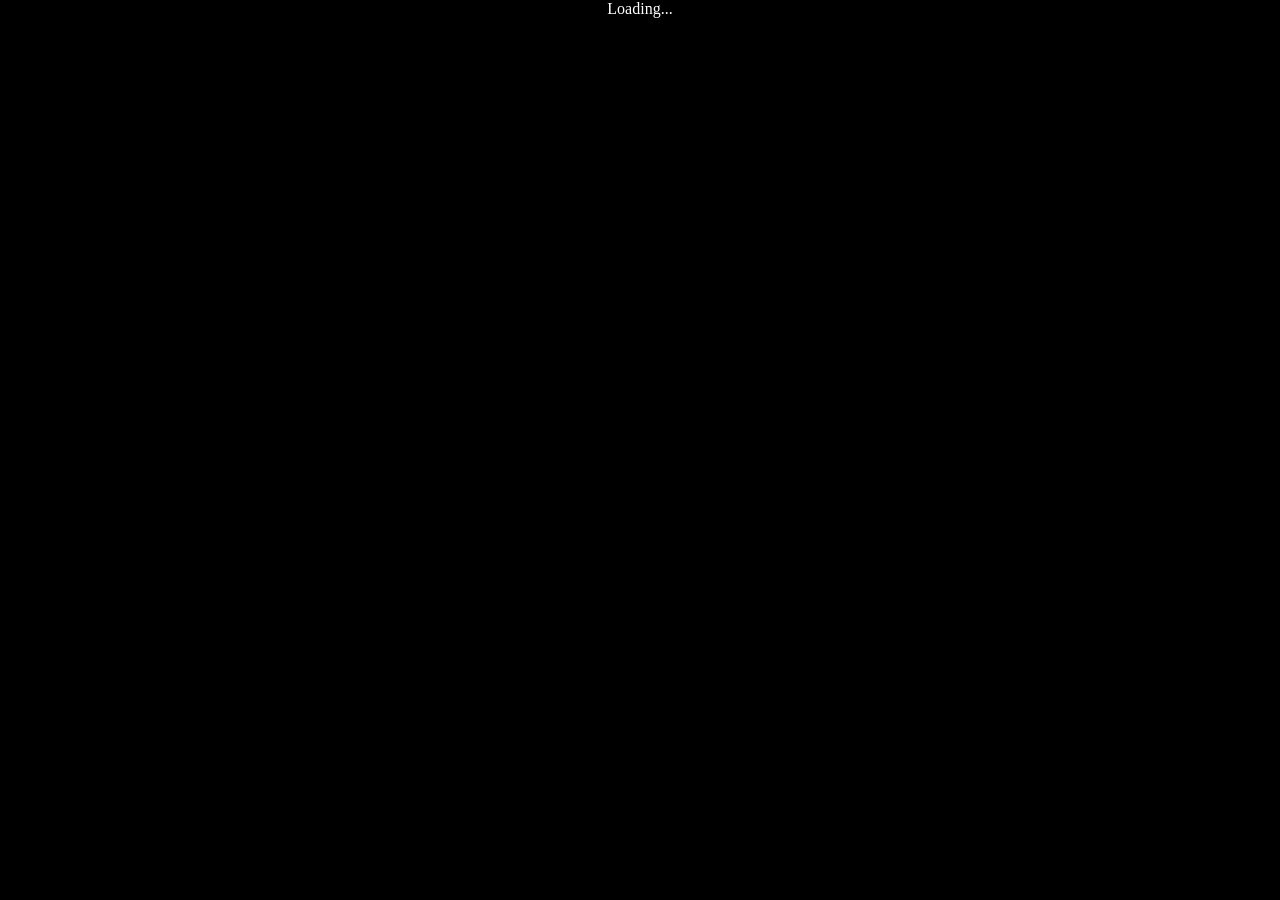
<file: src/index.html>
<!doctype html>
<html lang="en">
<head>
  <meta charset="UTF-8">
  <meta http-equiv="X-UA-Compatible" content="IE=edge,chrome=1">
  <title>Oddalan's Piskel clone</title>
  <meta name="description" content="">
  <meta name="author" content="Julian Descottes">
  <meta name="viewport" content="width=device-width, initial-scale=1.0">
</head>
<body>
  <div
    id="loading-mask"
    style="
    position:fixed;
    top:0;right:0;bottom:0;left:0;
    background:black;
    opacity:1;
    text-align:center;
    z-index : 20000;
    transition:opacity 0.5s;
    color:white;">
      <span style="top:45%">Loading...</span>
  </div>
  @@include('templates/debug-header.html', {})

  <!-- the comment below indicates the beginning of markup reused by the editor integrated in piskelapp.com -->
  <!-- do not delete, do not move :) -->
  <!--body-main-start-->
  <div id="main-wrapper" class="main-wrapper">
    @@include('templates/drawing-tools.html', {})

    <div id="column-wrapper" class="column-wrapper">
      <div class='column left-column'>
        @@include('templates/frames-list.html', {})
      </div>

      <div class='column main-column'>
        <div id="drawing-canvas-container" class="drawing-canvas-container canvas-container" data-test-id="drawing-canvas">
          <div class="canvas-background"></div>
        </div>
      </div>

      <div class="column right-column">
        @@include('templates/preview.html', {})
        @@include('templates/layers-list.html', {})
        @@include('templates/transformations.html', {})
        @@include('templates/palettes-list.html', {})
        <div class="pull-bottom cursor-coordinates" data-test-id="cursor-coordinates"></div>
      </div>
    </div>

    <div id="application-action-section" data-pskl-controller="settings" class="sticky-section right-sticky-section">
      <div class="sticky-section-wrap">
        @@include('templates/settings.html', {})
        <div class="drawer vertical-centerer">
          <div class="drawer-content" id="drawer-container">
          </div>
        </div>
      </div>
    </div>
  </div>

  <div id="dialog-container-wrapper">
    <div id="dialog-container">
    </div>
  </div>

  @@include('templates/misc-templates.html', {})
  @@include('templates/data-uri-export.html', {})
  @@include('templates/popup-preview.html', {})

  <span class="cheatsheet-link icon-common-keyboard-gold"
        rel="tooltip" data-placement="right" title="Keyboard shortcuts">&nbsp;</span>
  <div class="performance-link icon-common-warning-red"
       rel="tooltip" data-placement="left" title="Performance problem detected, learn more.">&nbsp;</div>

  <!-- dialogs partials -->
  @@include('templates/dialogs/browse-backups.html', {})
  @@include('templates/dialogs/browse-local.html', {})
  @@include('templates/dialogs/cheatsheet.html', {})
  @@include('templates/dialogs/create-palette.html', {})
  @@include('templates/dialogs/import.html', {})
  @@include('templates/dialogs/performance-info.html', {})
  @@include('templates/dialogs/unsupported-browser.html', {})

  <!-- settings-panel partials -->
  @@include('templates/settings/preferences.html', {})
  @@include('templates/settings/preferences/grid.html', {})
  @@include('templates/settings/preferences/misc.html', {})
  @@include('templates/settings/preferences/tile.html', {})
  @@include('templates/settings/resize.html', {})
  @@include('templates/settings/save.html', {})
  @@include('templates/settings/import.html', {})
  @@include('templates/settings/export.html', {})
  @@include('templates/settings/export/png.html', {})
  @@include('templates/settings/export/svg.html', {})
  @@include('templates/settings/export/gif.html', {})
  @@include('templates/settings/export/zip.html', {})
  @@include('templates/settings/export/misc.html', {})

  <script type="text/javascript">
    @@include('piskel-boot.js', {})
  </script>
  <!--body-main-end-->
  <!-- the comment above indicates the end of the markup reused by the editor integrated in piskelapp.com -->
  <!-- do not delete, do not move :) -->

</body>
</html>
</file>
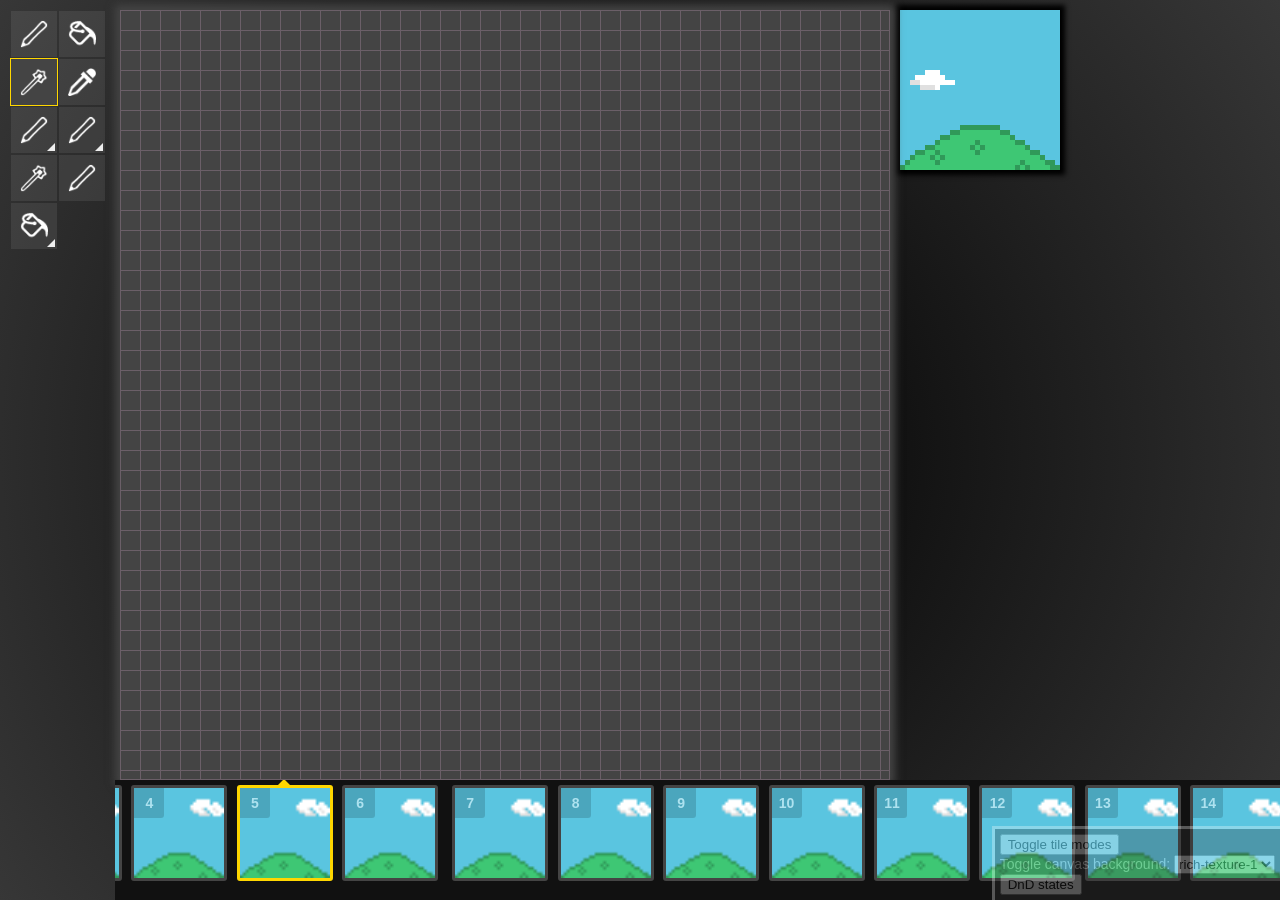
<file: misc/proto-ui-1/index.html>
<!doctype html>
<html lang="en">
<head>
  
  <meta name="viewport" content="width=device-width, initial-scale=1.0">
  <link rel="stylesheet" href="main.css">
</head>
<body class="hor-list-mode">
  <div class="main-wrapper">
    <div class="tools">
      <div class="tool pen"></div>
      <div class="tool bucket"></div>
      <div class="tool magicwand selected"></div>
      <div class="tool eyedropper"></div>
      <div class="tool pen has-group"></div>
      <div class="tool pen has-group"></div>
      <div class="tool magicwand"></div>
      <div class="tool pen"></div>
      <div class="tool bucket has-group"></div>
    </div>
    <div id="canvas" class="canvas">
      <div class="draw-area draw-area-5"></div>
    </div>
    <div id="previewlist" class="previewlist">
      <div class="preview-item">
        <div class="tile-count preview-item-overlay">1</div>
        <div class="tile-close preview-item-overlay"></div>
        <div class="tile-dnd preview-item-overlay"></div>
        
      </div>
      <div class="preview-item">
        <div class="tile-count preview-item-overlay">2</div>
        <div class="tile-close preview-item-overlay"></div>
        <div class="tile-dnd preview-item-overlay"></div>
      </div>
      <div class="preview-item">
        <div class="tile-count preview-item-overlay">3</div>
        <div class="tile-close preview-item-overlay"></div>
        <div class="tile-dnd preview-item-overlay"></div> 
      </div>
      <div class="preview-item">
        <div class="tile-count preview-item-overlay">4</div>
        <div class="tile-close preview-item-overlay"></div>
        <div class="tile-dnd preview-item-overlay"></div> 
      </div>
      <div class="preview-item">
        <div class="tile-count preview-item-overlay">5</div>
        <div class="tile-close preview-item-overlay"></div>
        <div class="tile-dnd preview-item-overlay"></div>   
      </div>
      <div class="preview-item">
        <div class="tile-count preview-item-overlay">6</div>
        <div class="tile-close preview-item-overlay"></div>
        <div class="tile-dnd preview-item-overlay"></div>    
      </div>
      <div class="drop-target preview-item">
        <div class="preview-item drag-target">
          <div class="tile-count preview-item-overlay">15</div>
          <div class="tile-close preview-item-overlay"></div>
        </div>
      </div>
      <div class="preview-item">
        <div class="tile-count preview-item-overlay">7</div>
        <div class="tile-close preview-item-overlay"></div>
        <div class="tile-dnd preview-item-overlay"></div>
        
      </div>
      <div class="preview-item">
        <div class="tile-count preview-item-overlay">8</div>
        <div class="tile-close preview-item-overlay"></div>
        <div class="tile-dnd preview-item-overlay"></div>
        
      </div>
      <div class="preview-item">
        <div class="tile-count preview-item-overlay">9</div>
        <div class="tile-close preview-item-overlay"></div>
        <div class="tile-dnd preview-item-overlay"></div>
        
      </div>
      <div class="preview-item">
        <div class="tile-count preview-item-overlay">10</div>
        <div class="tile-close preview-item-overlay"></div>
        <div class="tile-dnd preview-item-overlay"></div>
        
      </div>
      <div class="preview-item">
        <div class="tile-count preview-item-overlay">11</div>
        <div class="tile-close preview-item-overlay"></div>
        <div class="tile-dnd preview-item-overlay"></div>
        
      </div>
      <div class="preview-item">
        <div class="tile-count preview-item-overlay">12</div>
        <div class="tile-close preview-item-overlay"></div>
        <div class="tile-dnd preview-item-overlay"></div>
        
      </div>
      <div class="preview-item">
        <div class="tile-count preview-item-overlay">13</div>
        <div class="tile-close preview-item-overlay"></div>
        <div class="tile-dnd preview-item-overlay"></div>
        
      </div>
      <div class="preview-item">
        <div class="tile-count preview-item-overlay">14</div>
        <div class="tile-close preview-item-overlay"></div>
        <div class="tile-dnd preview-item-overlay"></div>
        
      </div>
      
    </div>
    <div class="animpreview">
      <div class="animpreview-inner">
        <img src="img/preview.gif"/>
      </div>
    </div>
  </div>
  <div class="ux-options">
    <button id="toggle-frame-mode">Toggle tile modes</button>
    <br/>
    Toggle canvas background:
    <select id="change-draw-area">
      <option value="1">rich-texture-1</value>
      <option value="2">falloutjacket</value>
      <option value="3">classic</value>
      <option value="4">rich-texture-2</value>
      <option value="5">sober</value>
    </select>
    <br/>
    <button id="toggle-dnd-state">DnD states</button>
  </div>
  <script src="jquery-1.8.0.js"></script>
  <script src="main.js"></script>
</body>
</html>
</file>
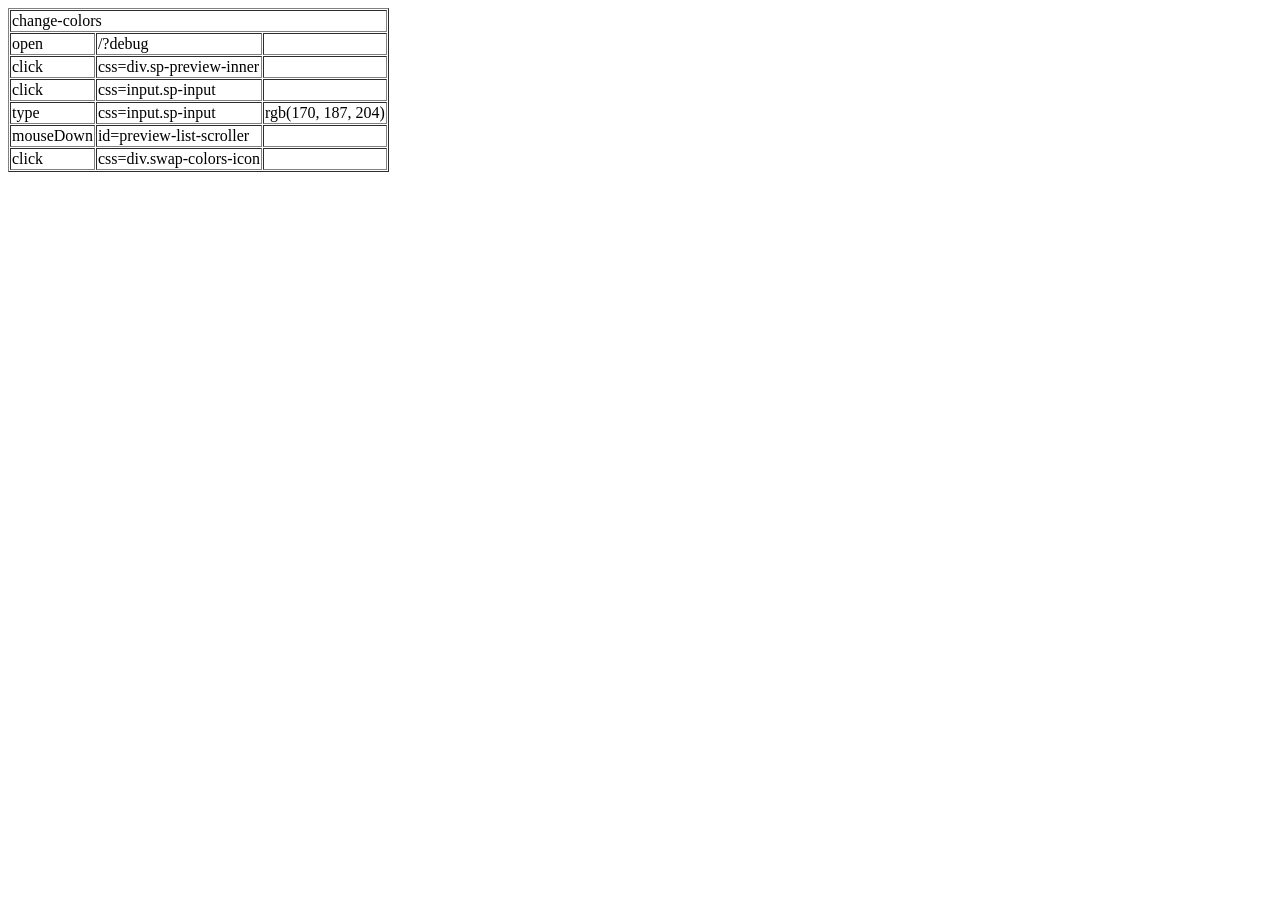
<file: misc/selenium-ide/change-colors.html>
<?xml version="1.0" encoding="UTF-8"?>
<!DOCTYPE html PUBLIC "-//W3C//DTD XHTML 1.0 Strict//EN" "http://www.w3.org/TR/xhtml1/DTD/xhtml1-strict.dtd">
<html xmlns="http://www.w3.org/1999/xhtml" xml:lang="en" lang="en">
<head profile="http://selenium-ide.openqa.org/profiles/test-case">
<meta http-equiv="Content-Type" content="text/html; charset=UTF-8" />
<link rel="selenium.base" href="http://localhost:9901/?debug" />
<title>change-colors</title>
</head>
<body>
<table cellpadding="1" cellspacing="1" border="1">
<thead>
<tr><td rowspan="1" colspan="3">change-colors</td></tr>
</thead><tbody>
<tr>
	<td>open</td>
	<td>/?debug</td>
	<td></td>
</tr>
<tr>
	<td>click</td>
	<td>css=div.sp-preview-inner</td>
	<td></td>
</tr>
<tr>
	<td>click</td>
	<td>css=input.sp-input</td>
	<td></td>
</tr>
<tr>
	<td>type</td>
	<td>css=input.sp-input</td>
	<td>rgb(170, 187, 204)</td>
</tr>
<tr>
	<td>mouseDown</td>
	<td>id=preview-list-scroller</td>
	<td></td>
</tr>
<tr>
	<td>click</td>
	<td>css=div.swap-colors-icon</td>
	<td></td>
</tr>

</tbody></table>
</body>
</html>
</file>
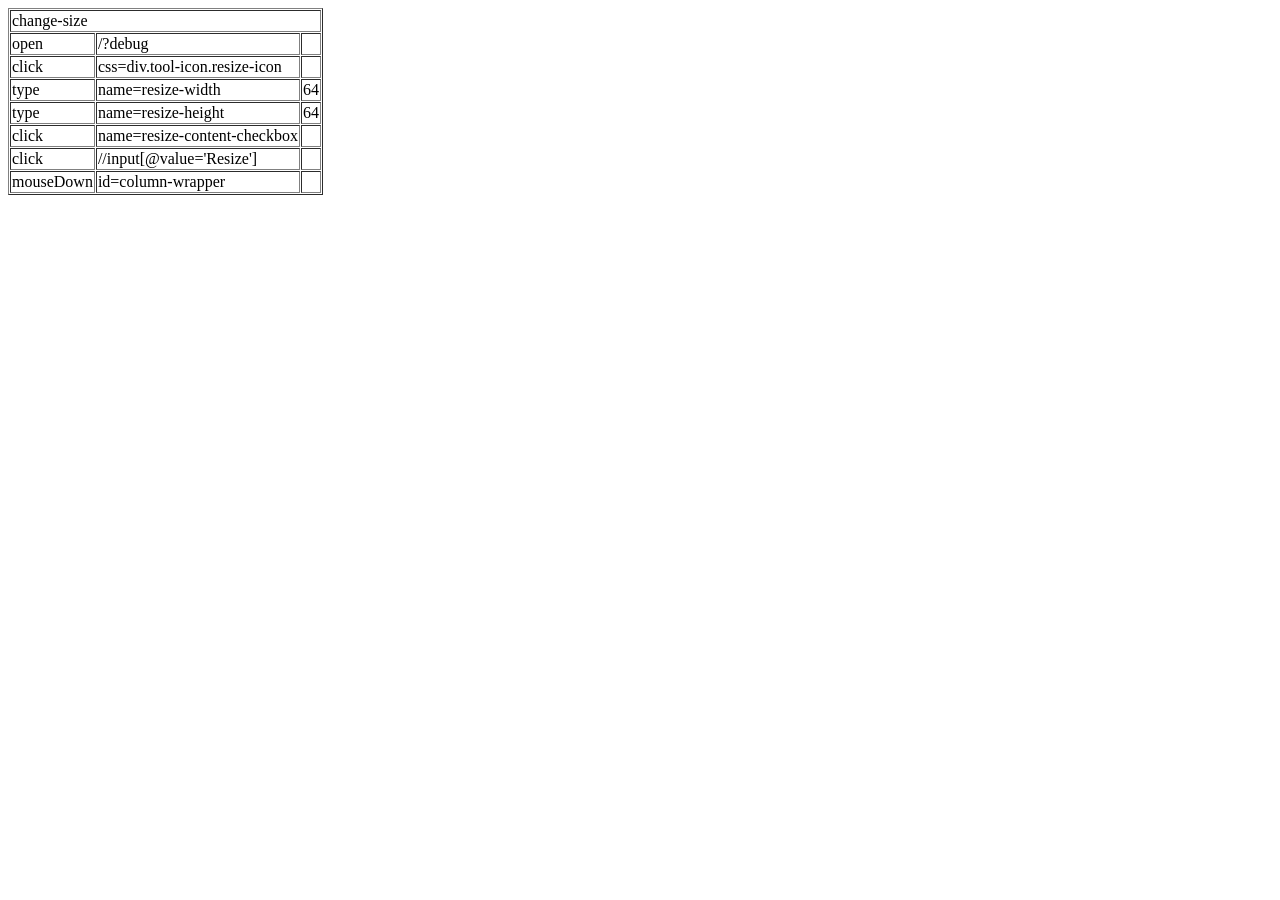
<file: misc/selenium-ide/change-size.html>
<?xml version="1.0" encoding="UTF-8"?>
<!DOCTYPE html PUBLIC "-//W3C//DTD XHTML 1.0 Strict//EN" "http://www.w3.org/TR/xhtml1/DTD/xhtml1-strict.dtd">
<html xmlns="http://www.w3.org/1999/xhtml" xml:lang="en" lang="en">
<head profile="http://selenium-ide.openqa.org/profiles/test-case">
<meta http-equiv="Content-Type" content="text/html; charset=UTF-8" />
<link rel="selenium.base" href="http://localhost:9901/?debug" />
<title>change-size</title>
</head>
<body>
<table cellpadding="1" cellspacing="1" border="1">
<thead>
<tr><td rowspan="1" colspan="3">change-size</td></tr>
</thead><tbody>
<tr>
	<td>open</td>
	<td>/?debug</td>
	<td></td>
</tr>
<tr>
	<td>click</td>
	<td>css=div.tool-icon.resize-icon</td>
	<td></td>
</tr>
<tr>
	<td>type</td>
	<td>name=resize-width</td>
	<td>64</td>
</tr>
<tr>
	<td>type</td>
	<td>name=resize-height</td>
	<td>64</td>
</tr>
<tr>
	<td>click</td>
	<td>name=resize-content-checkbox</td>
	<td></td>
</tr>
<tr>
	<td>click</td>
	<td>//input[@value='Resize']</td>
	<td></td>
</tr>
<tr>
	<td>mouseDown</td>
	<td>id=column-wrapper</td>
	<td></td>
</tr>

</tbody></table>
</body>
</html>
</file>
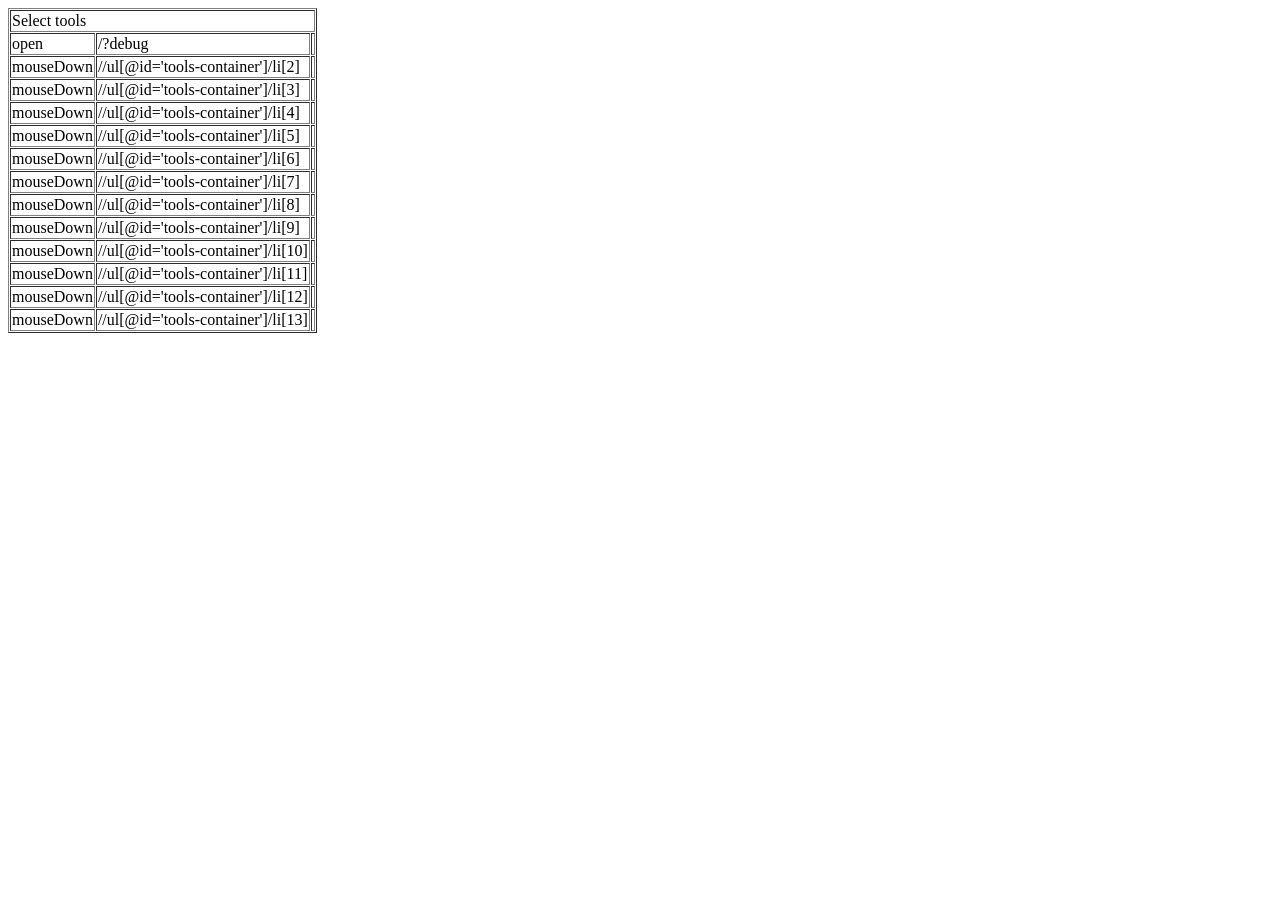
<file: misc/selenium-ide/select-tools.html>
<?xml version="1.0" encoding="UTF-8"?>
<!DOCTYPE html PUBLIC "-//W3C//DTD XHTML 1.0 Strict//EN" "http://www.w3.org/TR/xhtml1/DTD/xhtml1-strict.dtd">
<html xmlns="http://www.w3.org/1999/xhtml" xml:lang="en" lang="en">
<head profile="http://selenium-ide.openqa.org/profiles/test-case">
<meta http-equiv="Content-Type" content="text/html; charset=UTF-8" />
<link rel="selenium.base" href="http://localhost:9901/?debug" />
<title>Select tools</title>
</head>
<body>
<table cellpadding="1" cellspacing="1" border="1">
<thead>
<tr><td rowspan="1" colspan="3">Select tools</td></tr>
</thead><tbody>
<tr>
	<td>open</td>
	<td>/?debug</td>
	<td></td>
</tr>
<tr>
	<td>mouseDown</td>
	<td>//ul[@id='tools-container']/li[2]</td>
	<td></td>
</tr>
<tr>
	<td>mouseDown</td>
	<td>//ul[@id='tools-container']/li[3]</td>
	<td></td>
</tr>
<tr>
	<td>mouseDown</td>
	<td>//ul[@id='tools-container']/li[4]</td>
	<td></td>
</tr>
<tr>
	<td>mouseDown</td>
	<td>//ul[@id='tools-container']/li[5]</td>
	<td></td>
</tr>
<tr>
	<td>mouseDown</td>
	<td>//ul[@id='tools-container']/li[6]</td>
	<td></td>
</tr>
<tr>
	<td>mouseDown</td>
	<td>//ul[@id='tools-container']/li[7]</td>
	<td></td>
</tr>
<tr>
	<td>mouseDown</td>
	<td>//ul[@id='tools-container']/li[8]</td>
	<td></td>
</tr>
<tr>
	<td>mouseDown</td>
	<td>//ul[@id='tools-container']/li[9]</td>
	<td></td>
</tr>
<tr>
	<td>mouseDown</td>
	<td>//ul[@id='tools-container']/li[10]</td>
	<td></td>
</tr>
<tr>
	<td>mouseDown</td>
	<td>//ul[@id='tools-container']/li[11]</td>
	<td></td>
</tr>
<tr>
	<td>mouseDown</td>
	<td>//ul[@id='tools-container']/li[12]</td>
	<td></td>
</tr>
<tr>
	<td>mouseDown</td>
	<td>//ul[@id='tools-container']/li[13]</td>
	<td></td>
</tr>

</tbody></table>
</body>
</html>
</file>
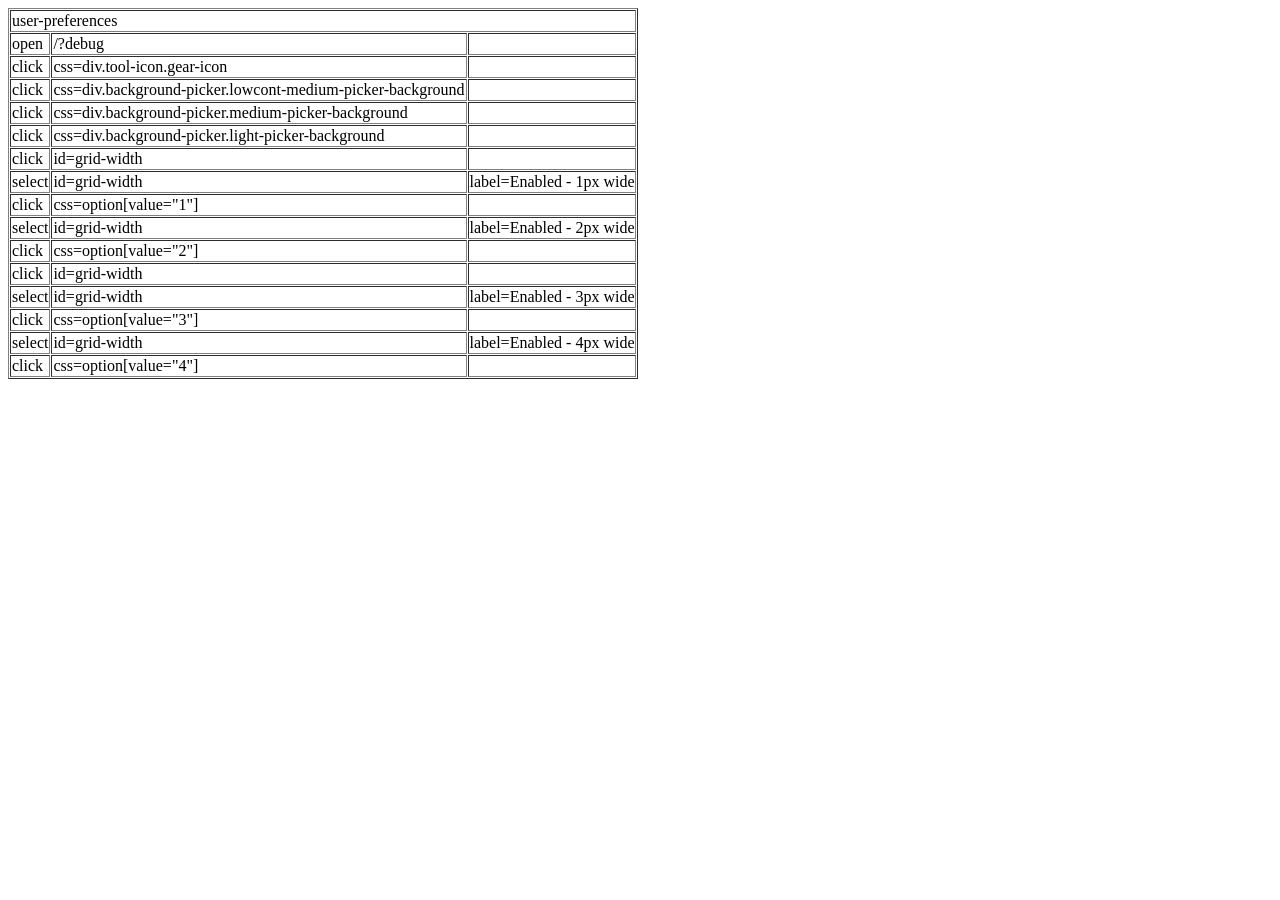
<file: misc/selenium-ide/user-preferences.html>
<?xml version="1.0" encoding="UTF-8"?>
<!DOCTYPE html PUBLIC "-//W3C//DTD XHTML 1.0 Strict//EN" "http://www.w3.org/TR/xhtml1/DTD/xhtml1-strict.dtd">
<html xmlns="http://www.w3.org/1999/xhtml" xml:lang="en" lang="en">
<head profile="http://selenium-ide.openqa.org/profiles/test-case">
<meta http-equiv="Content-Type" content="text/html; charset=UTF-8" />
<link rel="selenium.base" href="http://localhost:9901/?debug" />
<title>user-preferences</title>
</head>
<body>
<table cellpadding="1" cellspacing="1" border="1">
<thead>
<tr><td rowspan="1" colspan="3">user-preferences</td></tr>
</thead><tbody>
<tr>
	<td>open</td>
	<td>/?debug</td>
	<td></td>
</tr>
<tr>
	<td>click</td>
	<td>css=div.tool-icon.gear-icon</td>
	<td></td>
</tr>
<tr>
	<td>click</td>
	<td>css=div.background-picker.lowcont-medium-picker-background</td>
	<td></td>
</tr>
<tr>
	<td>click</td>
	<td>css=div.background-picker.medium-picker-background</td>
	<td></td>
</tr>
<tr>
	<td>click</td>
	<td>css=div.background-picker.light-picker-background</td>
	<td></td>
</tr>
<tr>
	<td>click</td>
	<td>id=grid-width</td>
	<td></td>
</tr>
<tr>
	<td>select</td>
	<td>id=grid-width</td>
	<td>label=Enabled - 1px wide</td>
</tr>
<tr>
	<td>click</td>
	<td>css=option[value=&quot;1&quot;]</td>
	<td></td>
</tr>
<tr>
	<td>select</td>
	<td>id=grid-width</td>
	<td>label=Enabled - 2px wide</td>
</tr>
<tr>
	<td>click</td>
	<td>css=option[value=&quot;2&quot;]</td>
	<td></td>
</tr>
<tr>
	<td>click</td>
	<td>id=grid-width</td>
	<td></td>
</tr>
<tr>
	<td>select</td>
	<td>id=grid-width</td>
	<td>label=Enabled - 3px wide</td>
</tr>
<tr>
	<td>click</td>
	<td>css=option[value=&quot;3&quot;]</td>
	<td></td>
</tr>
<tr>
	<td>select</td>
	<td>id=grid-width</td>
	<td>label=Enabled - 4px wide</td>
</tr>
<tr>
	<td>click</td>
	<td>css=option[value=&quot;4&quot;]</td>
	<td></td>
</tr>

</tbody></table>
</body>
</html>
</file>
<file: misc/proto-ui-1/main.css>
body {
	margin: 0;
	font-family: "HelveticaNeue-Light", "Helvetica Neue Light", "Helvetica Neue", Helvetica, Arial, "Lucida Grande", sans-serif; 
	font-weight: 300;
}

::-webkit-scrollbar {
    -webkit-appearance: none;
    width: 11px;
    height: 11px;
}

::-webkit-scrollbar-thumb {
    border-radius: 8px;
    border: 2px solid #444; /* should match background, can't be transparent */
    background-color: #444; /*rgba(0, 0, 0, .5);*/
}

.main-wrapper {
  padding: 10px;
  position: absolute;
  top:0; right: 0; bottom: 0; left: 0;
  background: -webkit-radial-gradient(circle, #000, #373737);
}

.tools {
	float: left;
	width: 100px;
	margin-right: 10px;
	height: 100%;
}

.tool {
	position: relative;
	float: left;
	height: 46px;
	width: 46px;
	background-repeat: no-repeat;
	background-size: 28px;
	background-position: 9px; 
	background-color: rgba(200,200,200, .1);
	margin: 1px;
}

.tool.magicwand { background-image: url(img/magicwand-icon.png); }
.tool.bucket { background-image: url(img/paintbucket-icon.png); }
.tool.pen { background-image: url(img/pen-icon.png); }
.tool.eyedropper { background-image: url(img/eyedropper-icon.png);}

.tool:hover {
	cursor: pointer;
	background-color: #6b5f68; /*rgba(240,200,230, .3);*/
}

.tool.selected {
	cursor: default;
	background-color: #444;
	cursor: normal;
	border: 1px gold solid;
	margin: 0;
}


.tool.has-group:after {
	content: " ";
	position: absolute;
	bottom: 2px;
	right: 2px;
	width: 0;
	height: 0;
	border: 4px #eee solid;
	border-top-color: transparent;
	border-left-color: transparent;
}

.tool.has-group:hover:after {
	border-color: gold;
	border-top-color: transparent;
	border-left-color: transparent;
}

.canvas {
	position: relative;
	height: 100%;
	float: left;
	margin-right: 10px;
	background-color: blue;
}

.canvas .draw-area {
	position: absolute;
	top:0; right: 0; bottom: 0; left: 0;
	box-shadow: 0 0 8px 5px #444;
}

.canvas .draw-area-1 {
	background: radial-gradient(black 15%, transparent 16%) 0 0,
				radial-gradient(black 15%, transparent 16%) 8px 8px,
				radial-gradient(rgba(255,255,255,.1) 15%, transparent 20%) 0 1px,
				radial-gradient(rgba(255,255,255,.1) 15%, transparent 20%) 8px 9px;
	background-color:#282828;
	background-size:16px 16px;
}

.canvas .draw-area-2 {
	background-color: #eee;
	background-image: linear-gradient(45deg, black 25%, transparent 25%, transparent 75%, black 75%, black), 
					  linear-gradient(45deg, black 25%, transparent 25%, transparent 75%, black 75%, black);
	background-size:60px 60px;
	background-position:0 0, 30px 30px
}

.canvas .draw-area-3 {
	background: repeat url(img/transparent_background.png);
}

.canvas .draw-area-4 {
	background:
		linear-gradient(27deg, #151515 5px, transparent 5px) 0 5px,
		linear-gradient(207deg, #151515 5px, transparent 5px) 10px 0px,
		linear-gradient(27deg, #222 5px, transparent 5px) 0px 10px,
		linear-gradient(207deg, #222 5px, transparent 5px) 10px 5px,
		linear-gradient(90deg, #1b1b1b 10px, transparent 10px),
		linear-gradient(#1d1d1d 25%, #1a1a1a 25%, #1a1a1a 50%, transparent 50%, transparent 75%, #242424 75%, #242424);
	background-color: #131313;
	background-size: 20px 20px;
}

.canvas .draw-area-5 {
	border: #6b5f68 1px solid;
	background-color:#444;
	background-image: linear-gradient(#6b5f68 1px, transparent 1px),
	linear-gradient(90deg, #6b5f68 1px, transparent 1px),
	linear-gradient(#6b5f68 1px, transparent 1px),
	linear-gradient(90deg, #6b5f68 1px, transparent 1px);
	background-size:100px 100px, 100px 100px, 20px 20px, 20px 20px;
	background-position:-1px -1px, -1px -1px, -1px -1px, -1px -1px;
}

.previewlist {
	float: left;
	background-color: #111;
	width: 120px;
	height: 100%;
	overflow-y: scroll;
}

.preview-item {
	position: relative;
	border: #444 3px solid;
	border-radius: 3px;
	width: 90px;
	height: 90px;
	margin-bottom: 5px;
	margin-right: 5px;
	font-size: 0;
	background: no-repeat url(img/preview-state-1.png);
	background-size: 90px;
}

.preview-item.selected {
	border-color: gold;
}

.preview-item-overlay {
	z-index: 10;
	position: absolute;
	background-color: rgba(0, 0, 0, 0.3);
	font-size: 14px;
	color: white;
	font-weight: bold;
	opacity: 0;
	height: 30px;
	width: 30px;
}


.preview-item:hover .preview-item-overlay,
.preview-item-overlay:hover {
	opacity: 1.0;
}

.preview-item-overlay.tile-count {
	display: block;
	opacity: 0.5;
	border-bottom-right-radius: 3px;
	top: 0;
	left: 0;
	line-height: 30px;
	text-align: center;
	cursor: default;
}

.preview-item-overlay.tile-close {
	position: absolute;
	top: 0;
	right: 0;
	background-color: rgba(0, 0, 0, 0.3);
	border-bottom-left-radius: 3px;
	height: 30px;
	width: 30px;
	cursor: pointer;
}

.preview-item-overlay.tile-close:after {
	content: " ";
	position: absolute;
	background: no-repeat url(img/garbage.png) 5px 5px;
	background-size: 20px 20px;
	top: 0; right: 0; bottom: 0; left: 0;
	z-index: 10;
}

.preview-item-overlay.tile-dnd {
	position: absolute;
	bottom: 0;
	left: 0;
	background-color: rgba(0, 0, 0, 0.3);
	border-top-right-radius: 3px;
	height: 30px;
	width: 30px;
	cursor: move;
}

.preview-item-overlay.tile-dnd:after {
	content: " ";
	position: absolute;
	background: no-repeat url(img/dragndrop.png) 5px 5px;
	background-size: 20px 20px;
	top: 0; right: 0; bottom: 0; left: 0;
	z-index: 10;
}

.preview-item img {
	width: 100%;
}

.drop-target.preview-item {
	width: 0;
	border: none;
	background-image: none;
	margin-right: 0;
	background-color: #333;
	opacity: 0;
	transition-property: width, opacity;  
	transition-duration: 0.15s;
	transition-timing-function: linear;  
}

.drag-target.preview-item {
	display: none;
}

.dnd-state1 .drop-target.preview-item {
	border: #444 3px dashed;
	margin-right: 5px;
	width: 90px;
	opacity: 1.0;
}

.dnd-state1 .drag-target.preview-item {
	display: block;
	position: absolute;
	top: 30px;
	left: 30px;
	opacity: 0.6;
	z-index: 10;
}

/** Grid mode */

.grid-mode .previewlist {
	float: none;
	width: auto;
	overflow: hidden;
	background: none;
}

.grid-mode .preview-item {
	float: left;
}

.grid-mode .animpreview {
	display: none;
}

/** Horizontal list mode */

.hor-list-mode .main-wrapper {
	padding-bottom: 120px;
}

.hor-list-mode .previewlist {
	float: none;
	width: auto;
	position: absolute;
	bottom: 0;
	left: 115px;
	right: 0;
	height: 115px;
	overflow-x: scroll;
	overflow-y: hidden;
	white-space: nowrap;
	padding-top: 5px;
}

.hor-list-mode .preview-item {
	display: inline-block;
}

.hor-list-mode .preview-item:last-child {
	margin-right: 1000px;
}

.hor-list-mode .preview-item.selected:after {
	content: " ";
	position: absolute;
	top: -15px;
	border: transparent 4px solid;
	left: 38px;
	border-bottom-color: gold;
	border-width: 6px;
	border-style: solid;
}
}


.animpreview {
	overflow: hidden;
	text-align: center;
	display: table;
	height: 100%;
}

.animpreview .animpreview-inner {
	display: table-cell;
	vertical-align: middle;
}

.animpreview img {
	width: 50%;
	box-shadow: 0 0 5px 5px #000;
}

.ux-options:hover {
	opacity: 1.0;
}

.ux-options {
	color: #ddd;
	font-size: 14px;

	position: absolute;
	padding: 5px;
	bottom: 0;
	right: 0;
	background-color: #333;
	opacity: 0.3;
	border: #fff solid 3px;
	border-right: none;
	border-bottom: none;
}
</file>
